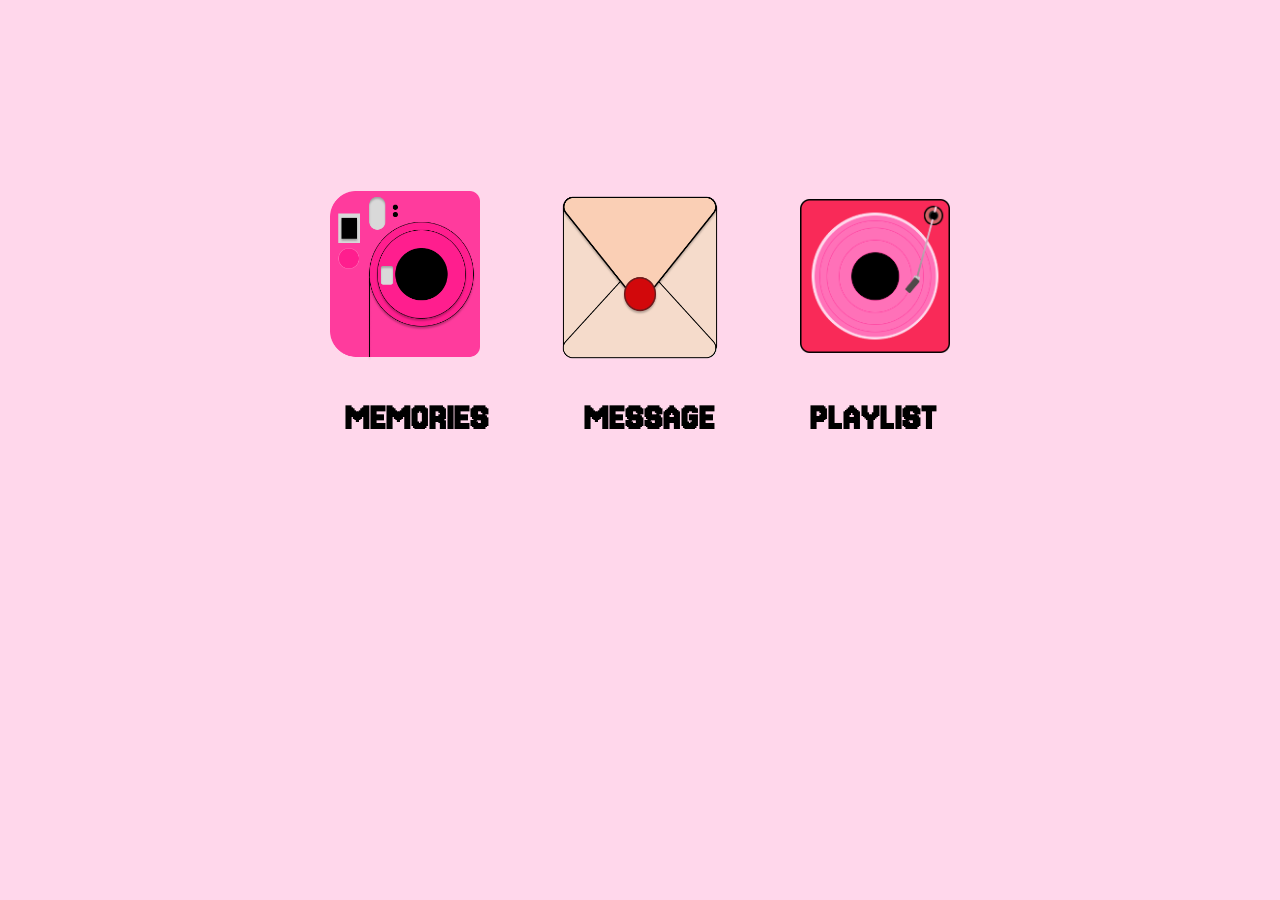
<file: index.html>
<!DOCTYPE html>
<html lang="en">
<head>
    <meta charset="UTF-8">
    <meta name="viewport" content="width=device-width, initial-scale=1.0">
    <link rel="stylesheet" href="styleH.css">
    <title>Valentines Day</title>
</head>

<body>
    <div id="btn-image">
    <a href="./Memories/Memories.html">
        <img src="./Images/Camera.png">
    </a>

    <a href="./Message/Message.html">
        <img src="./Images/Envelope.png" class="envelope">
    </a>

    <a href="./Playlist/Playlist.html">
        <img src="./Images/CD Player.png">
    </a>
</div>

    <div id="titles">
        <h2 class="h2">MEMORIES</h2>
        <h2 class="h2">MESSAGE</h2>
        <h2 class="h2">PLAYLIST</h2>
    </div>
</body>
</html>
</file>
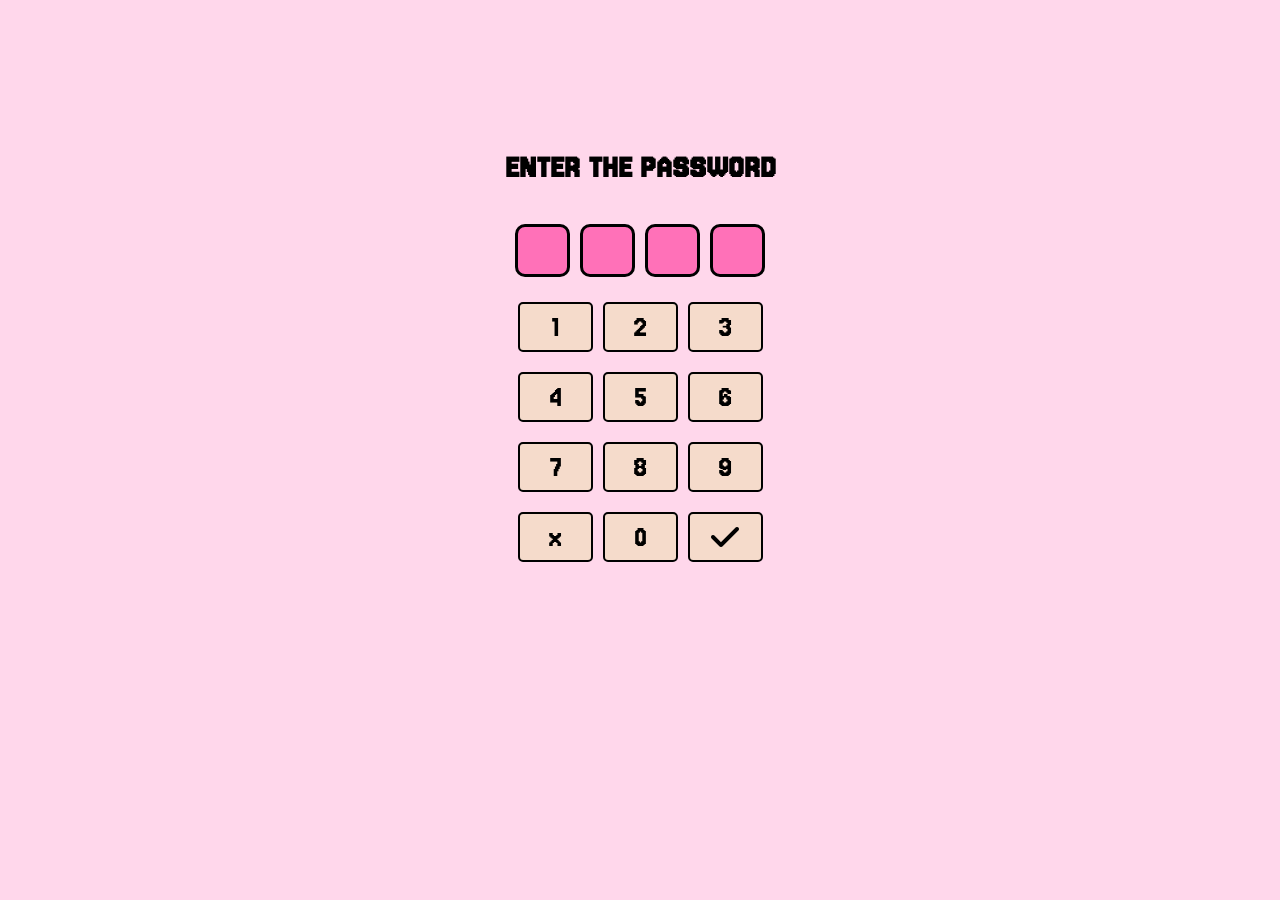
<file: Passcode Pin/indexP.html>
<!DOCTYPE html>
<html lang="en">
<head>
    <meta charset="UTF-8">
    <meta name="viewport" content="width=device-width, initial-scale=1.0">
    <title>Valentines Day</title>
    <link rel="stylesheet" href="style.css">
    <link rel="stylesheet" href="https://cdnjs.cloudflare.com/ajax/libs/font-awesome/6.0.0-beta3/css/all.min.css"/>
</head>
<body>
    <h2 class="text-center">ENTER THE PASSWORD</h2>
    <div class="container">
        <div class="card">
            <div class="card-header">
                <input type="password" id="pinpad-input-1" maxlength="1" readonly/>
                <input type="password" id="pinpad-input-2" maxlength="1" readonly/>
                <input type="password" id="pinpad-input-3" maxlength="1" readonly/>
                <input type="password" id="pinpad-input-4" maxlength="1" readonly/>
            </div>
            <div>
                <div class="row">
                    <button type="button" class="pinpad-btn" value="1">1</button>
                    <button type="button" class="pinpad-btn" value="2">2</button>
                    <button type="button" class="pinpad-btn" value="3">3</button>
                </div>
                <div class="row">
                    <button type="button" class="pinpad-btn" value="4">4</button>
                    <button type="button" class="pinpad-btn" value="5">5</button>
                    <button type="button" class="pinpad-btn" value="6">6</button>
                </div>
                <div class="row">
                    <button type="button" class="pinpad-btn" value="7">7</button>
                    <button type="button" class="pinpad-btn" value="8">8</button>
                    <button type="button" class="pinpad-btn" value="9">9</button>
                </div>
                <div class="row">
                    <button type="button" class="pinpad-btn" value="del" id="delete-btn">x</button>
                    <button type="button" class="pinpad-btn" value="0">0</button>
                    <button type="button" class="pinpad-btn" value="enter" id="submit-btn"><i class="fas fa-check"></i></button>
                </div>
            </div>
        </div>
    </div>
    <script src="./program.js"></script>
</body>
</html>
</file>
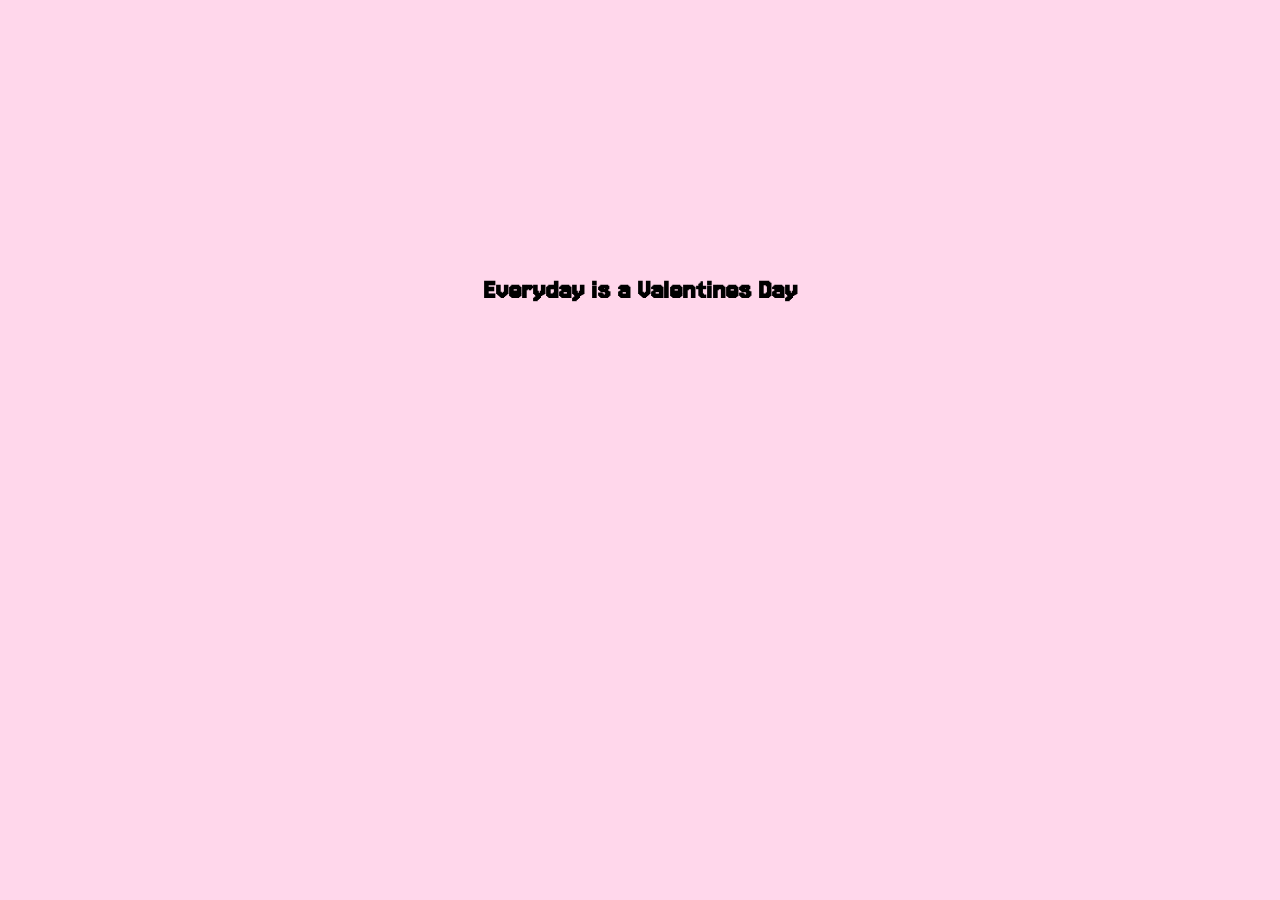
<file: SecondsPage/SecondsPage.html>
<!DOCTYPE html>
<html lang="en">
<head>
    <meta charset="UTF-8">
    <meta name="viewport" content="width=device-width, initial-scale=1.0">
    <title>Valentines Day</title>
    <link rel="stylesheet" href="styleSec.css">
</head>
<body>
    <div id="container">
        <h2 class="h2" id="type-effect">Everyday is a Valentines Day</h2>
        <h1 class="h1" id="fade-in-effect">Happy Valentines Day</h1>
    </div>   
</body>
<script src="secondsScript.js"></script>
</html>
</file>
<file: styleH.css>
@import url('https://fonts.googleapis.com/css2?family=Jersey+15&display=swap');

body {
    background-color: #ffd7eb;
}

#btn-image {
    display: flex;
    gap: 50px;
    align-items: center;
    justify-content: center;
    margin-top: 160px;
}

#btn-image .envelope {
    width: 220px;
    height: auto;
}

#btn-image img {
    width: 150px;
    height: auto;
}

#btn-image img:hover {
    transform: scale(1.1);
}

#titles {   
    display: flex;
    justify-content: center;
    gap: 95px;
    margin-top: -30px;
}

.h2 {
    font-family: 'Jersey 15';
    font-size: 40px;
}
</file>
<file: Passcode Pin/style.css>
@import url('https://fonts.googleapis.com/css2?family=Jersey+15&display=swap');

body {
    background-color: #ffd7eb;
}

.text-center {
    text-align: center;
    font-family: 'Jersey 15';
    font-size: 2.2em;
    margin-top: 150px;
}

.container {
    width: 100%;
    justify-content: center;
    align-items: center;
    flex-direction: column;
}

.card {
    border: none;
    width: 300px;
    height: 400px;
    margin-right: auto;
    margin-left: auto;
    display: flex;
    flex-direction: column;
}
.card-header {
    display: flex;
    justify-content: center;
    gap: 10px;
    padding: 10px;
}

.card-header input[type="password"] {
    width: 40px;
    height: 40px;
    text-align: center;
    font-size: 1.5rem;
}

.row {
    display: flex;
    flex-direction: row;
    justify-content: center;
    margin: 10px 0;
}

.pinpad-btn {
    width: 75px;              
    height: 50px;            
    margin: 5px;              
    padding: 5px;            
    border: 2px solid black;  
    border-radius: 5px;     
    font-size: 2em;         
    display: flex;           
    justify-content: center;  
    align-items: center;      
    cursor: pointer;          
    background-color: #f5dbcb; 
    transition: background-color 0.3s; 
    font-family: 'Jersey 15';

}

.pinpad-btn:hover{
    background-color: #ffcfb2;
}

#pinpad-input-1, #pinpad-input-2, #pinpad-input-3, #pinpad-input-4 {
    border-radius: 10px;
    border: 3px solid black;
    height: 45px;
    font-size: 1.5em;
    text-align: center;
    width: 45px;
    background-color: #ff71b8;
    display: inline-block;
}
</file>
<file: SecondsPage/styleSec.css>
@import url('https://fonts.googleapis.com/css2?family=Luxurious+Script&display=swap');
@import url('https://fonts.googleapis.com/css2?family=Jersey+15&display=swap');

body {
    background-color: #ffd7eb;
    overflow: hidden;
}

#container {
    margin-top: 250px;
    text-align: center; 
}

.h2 {
    display: inline-block; 
    font-family: 'Jersey 15';
    font-size: 30px;
    overflow: hidden; 
    white-space: nowrap; 
    animation: typing 3s steps(30, end) forwards, blink-caret 0.75s step-end infinite;
}

.h1 {
    font-family: 'Luxurious Script';
    font-size: 70px;
    margin-top: 10px;
    opacity: 0;
    white-space: nowrap;
    transition: opacity 1s ease-in-out;
}

.show {
    opacity: 1; 
}

@keyframes typing {
    from { width: 0; }
    to { width: 100%; }
}

@keyframes blink-caret {
    from, to { border-color: transparent; }
    50% { border-color: black; }
}
</file>
